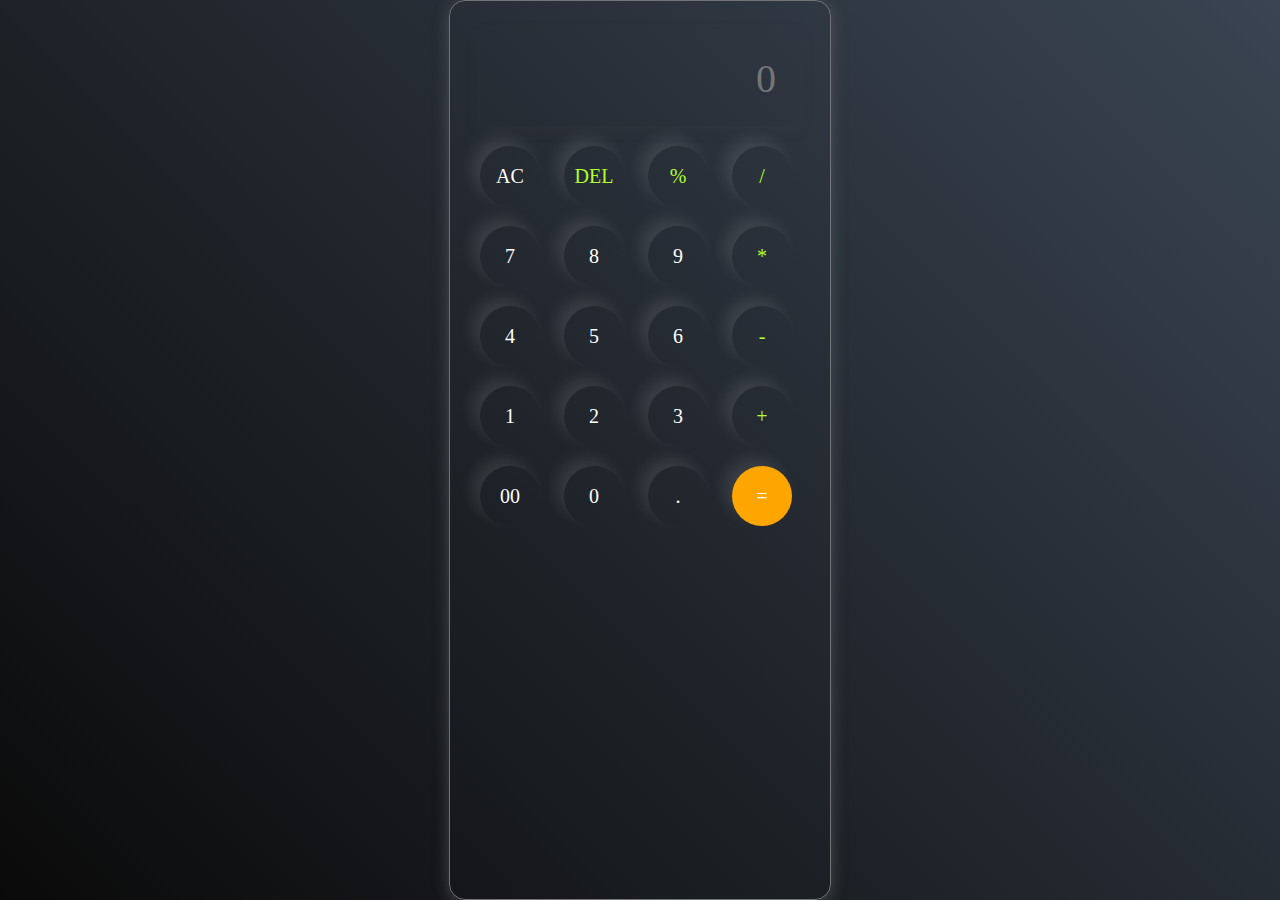
<file: Simple Calculator/index.html>
<!DOCTYPE html>
<html lang="en">
<head>
    <meta charset="UTF-8">
    <meta name="viewport" content="width=device-width, initial-scale=1.0">
    <title>Simple Calculator</title>
    <link rel="stylesheet"  href="style.css">
</head>
<body>
    <div class="calculator">
        <input type="text" placeholder="0" id="inputBox">
        <div>
            <button>AC</button>
            <button class="operator">DEL</button>
            <button class="operator">%</button>
            <button class="operator">/</button>
        </div>
        <div>
            <button>7</button>
            <button>8</button>
            <button>9</button>
            <button class="operator">*</button>
        </div>
        <div>
            <button>4</button>
            <button>5</button>
            <button>6</button>
            <button class="operator">-</button>
        </div>
        <div>
            <button>1</button>
            <button>2</button>
            <button>3</button>
            <button class="operator">+</button>
        </div>
        <div>
            <button>00</button>
            <button>0</button>
            <button>.</button>
            <button class="equalBtn">=</button>
        </div>
    </div>

    <script src="script.js"></script>
</body>
</html>
</file>
<file: Simple Calculator/style.css>
*{
    margin:0;
    padding:0;
    box-sizing:border-box;
    font-family:'Poppins',sana-seriff;
}

body{
    width: 100%;
    height:100vh;
    display:flex;
    justify-content:center;
    background:linear-gradient(45deg,#0a0a0a,#3a4452);

}

.calculator{
    border:1px solid #717377;
    padding:20px;
    border-radius:16px;
    background:transparent;
    box-shadow:0px 3px 15px rgba(113,115,119,0.5);

}

input{
    width:320px;
    border:none;
    padding:24px;
    margin:10px;
    background:transparent;
    box-shadow:0px 3px 15px rgba(84,84,84,0.1);
    font-size:40px;
    text-align:right;
    cursor:pointer;
    color:#ffff;
}
imput::placeholder{
    color:#ffffff;
}

button{
    border:none;
    width:60px;
    height:60px;
    margin:10px;
    border-radius:50%;
    background:transparent;
    color:#ffffff;
    font-size:20px;
    box-shadow:-8px -8px 15px rgba(255,255,255,0.1);
    cursor:pointer;
}

.equalBtn{
    background-color:orange;
}

.operator{
    color:greenyellow;
}
</file>
